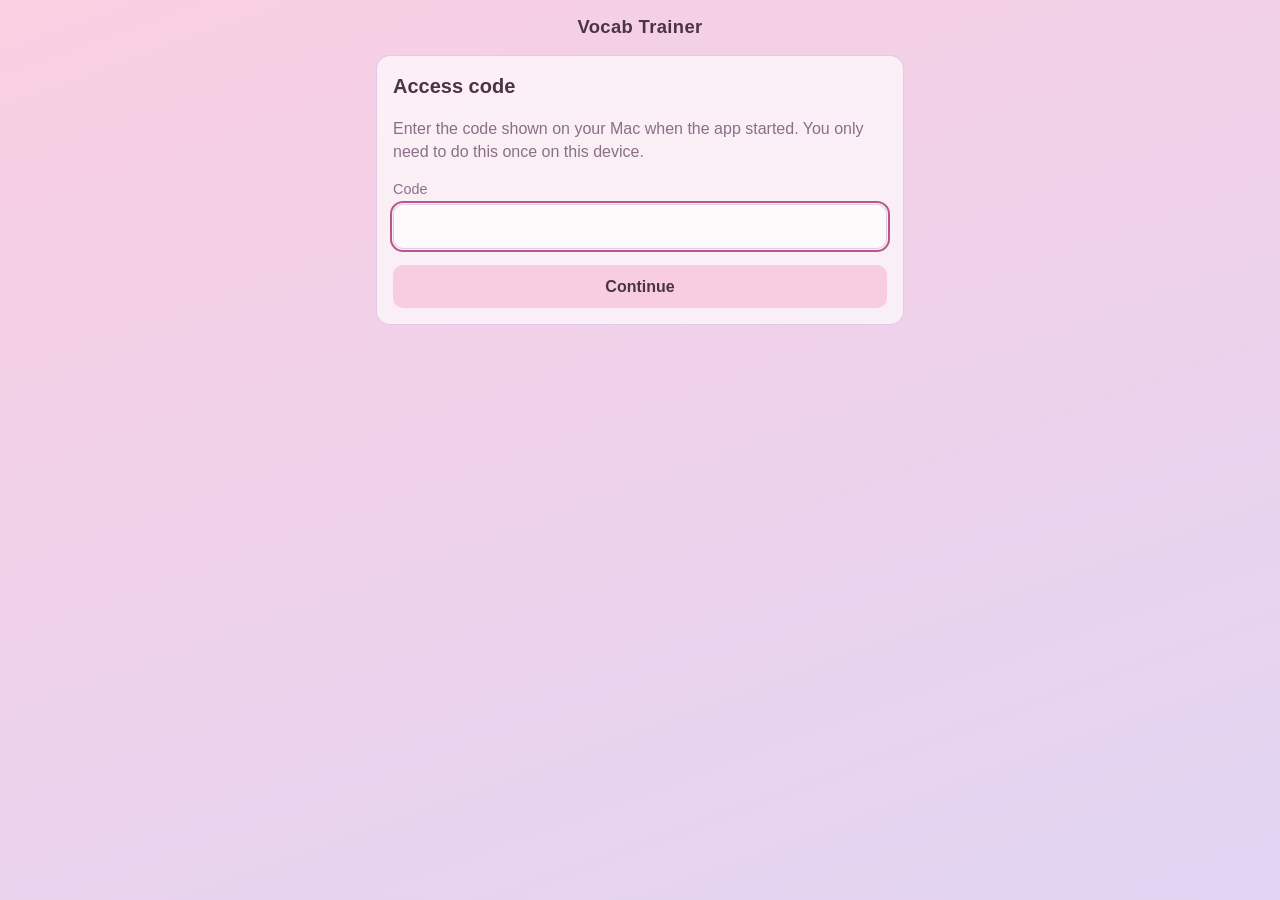
<file: src/main/resources/static/login.html>
<!doctype html>
<html lang="en">
<head>
    <meta charset="utf-8">
    <meta name="viewport" content="width=device-width, initial-scale=1, viewport-fit=cover">
    <meta name="color-scheme" content="light dark">
    <meta name="apple-mobile-web-app-capable" content="yes">
    <meta name="apple-mobile-web-app-title" content="Vocab">
    <link rel="manifest" href="manifest.webmanifest">
    <link rel="icon" href="icon.svg" type="image/svg+xml">
    <link rel="apple-touch-icon" href="apple-touch-icon.png">
    <title>Vocab Trainer</title>
    <link rel="stylesheet" href="style.css?v=2">
</head>
<body>
<header class="top">
    <h1>Vocab Trainer</h1>
</header>
<main>
    <form class="card" method="post" action="/login" autocomplete="off">
        <h2>Access code</h2>
        <p class="muted">Enter the code shown on your Mac when the app started. You only need to do this once on this device.</p>
        <p id="wrong" class="message error" hidden>That code didn't work. Please check it and try again.</p>
        <label for="code">Code</label>
        <input id="code" name="code" type="text" autocapitalize="off" autocorrect="off" spellcheck="false" autofocus>
        <button type="submit" class="primary">Continue</button>
    </form>
</main>
<script>
    document.getElementById("wrong").hidden = !location.search.includes("wrong");
</script>
</body>
</html>
</file>
<file: src/main/resources/static/style.css>
:root {
    /* Soft girl theme: baby pink and powder lavender, the colour fills at 65% opacity.
       Text and outlines stay solid, so everything is easy to read. */
    --pink: rgba(248, 187, 214, 0.65);
    --lavender: rgba(210, 196, 240, 0.65);
    --bg: #fdf4f8;
    --page: linear-gradient(160deg, var(--pink), var(--lavender)) fixed, #fdf4f8;
    --card: rgba(255, 255, 255, 0.65);
    --field: rgba(255, 255, 255, 0.65);
    --text: #4a3446;
    --muted: #8a6f86;
    --border: rgba(214, 180, 222, 0.65);
    --accent: #b8578a;
    --accent-fill: var(--pink);
    --accent-text: #4a3446;
    --good: #2f8a63;
    --bad: #c23a5c;
    --soft: var(--lavender);
    --radius: 14px;
}

@media (prefers-color-scheme: dark) {
    :root {
        --pink: rgba(150, 82, 118, 0.65);
        --lavender: rgba(104, 86, 150, 0.65);
        --bg: #221a26;
        --page: linear-gradient(160deg, rgba(92, 50, 76, 0.65), rgba(60, 50, 98, 0.65)) fixed, #221a26;
        --card: rgba(44, 32, 50, 0.65);
        --field: rgba(30, 22, 36, 0.65);
        --text: #f8eaf2;
        --muted: #c4abc0;
        --border: rgba(150, 120, 170, 0.65);
        --accent: #f5b3d3;
        --accent-fill: var(--pink);
        --accent-text: #fdf0f6;
        --good: #7fdcae;
        --bad: #ff9bb3;
        --soft: var(--lavender);
    }
}

* {
    box-sizing: border-box;
}

body {
    margin: 0;
    background: var(--page);
    color: var(--text);
    font: 16px/1.45 -apple-system, BlinkMacSystemFont, "Segoe UI", sans-serif;
    /* room for the tab bar */
    padding-bottom: calc(72px + env(safe-area-inset-bottom));
}

.top {
    padding: calc(14px + env(safe-area-inset-top)) 16px 6px;
    text-align: center;
}

.top h1 {
    margin: 0;
    font-size: 1.15rem;
    letter-spacing: 0.02em;
}

/* who's learning and which language, side by side */
.pickers {
    display: flex;
    justify-content: center;
    flex-wrap: wrap;
    gap: 8px;
}

.language-select {
    width: auto;
    margin-top: 8px;
    padding: 6px 12px;
    border-radius: 999px;
    background: var(--card);
    font-weight: 600;
}

main {
    max-width: 560px;
    margin: 0 auto;
    padding: 8px 16px;
}

h2 {
    margin: 0 0 12px;
    font-size: 1.25rem;
}

h3 {
    margin: 0 0 8px;
    font-size: 1rem;
}

.card {
    background: var(--card);
    border: 1px solid var(--border);
    border-radius: var(--radius);
    padding: 16px;
    margin-bottom: 14px;
}

label {
    display: block;
    margin: 10px 0 4px;
    font-size: 0.9rem;
    color: var(--muted);
}

/* 16px font stops iOS from zooming into inputs */
input, select, button, textarea {
    font: inherit;
    font-size: 16px;
    color: inherit;
}

textarea {
    resize: vertical;
}

input, select, textarea {
    width: 100%;
    padding: 10px 12px;
    border: 1px solid var(--border);
    border-radius: 10px;
    background: var(--field);
}

input:focus, select:focus, textarea:focus {
    outline: 2px solid var(--accent);
    outline-offset: 1px;
}

button {
    border: none;
    border-radius: 10px;
    padding: 10px 16px;
    cursor: pointer;
}

button.primary {
    background: var(--accent-fill);
    color: var(--accent-text);
    font-weight: 600;
}

/* while saving: one press only */
button.primary:disabled {
    opacity: 0.6;
    cursor: progress;
}

button.secondary {
    background: transparent;
    border: 1px solid var(--border);
}

button.danger {
    background: transparent;
    color: var(--bad);
    border: 1px solid var(--border);
    margin-left: auto;
}

/* Round icon button at the right end of a row, like the quiz hint bulb */
button.round {
    width: 44px;
    height: 44px;
    padding: 0;
    border-radius: 50%;
    display: inline-flex;
    align-items: center;
    justify-content: center;
    background: var(--soft);
    color: var(--accent);
    margin-left: auto;
}

button.round:disabled {
    opacity: 0.4;
    cursor: default;
}

form > button.primary, .card > button.primary {
    width: 100%;
    margin-top: 16px;
}

.row {
    display: flex;
    gap: 8px;
    align-items: center;
    margin-top: 12px;
}

.row:first-of-type {
    margin-top: 0;
}

.muted {
    color: var(--muted);
}

.message {
    padding: 10px 14px;
    border-radius: 10px;
    background: var(--soft);
    margin: 0 0 14px;
}

.message.error {
    color: var(--bad);
}

/* Quiz */
.quiz-meta {
    display: flex;
    justify-content: space-between;
    color: var(--muted);
    font-size: 0.9rem;
}

.prompt {
    font-size: 1.7rem;
    font-weight: 600;
    margin: 4px 0 16px;
    overflow-wrap: anywhere;
}

#quiz-direction {
    margin: 12px 0 0;
    font-size: 0.9rem;
}

.feedback {
    min-height: 1.5em;
    margin: 10px 0 0;
    font-weight: 500;
}

.feedback.good {
    color: var(--good);
}

.feedback.bad {
    color: var(--bad);
}

.hint {
    margin: 4px 0 0;
    color: var(--accent);
    font-weight: 500;
}

.full-answer {
    margin: 4px 0 0;
    font-size: 1.15rem;
    overflow-wrap: anywhere;
}

.accents {
    display: flex;
    flex-wrap: wrap;
    gap: 6px;
    margin-top: 8px;
}

.accents button {
    min-width: 40px;
    padding: 6px 8px;
    background: var(--soft);
    border-radius: 8px;
}

/* tone marks look different from letters: they change the letter before */
/* ⇧: the next letter as a capital; lit while it waits */
.accents button.shift.active {
    background: var(--accent-fill);
    color: var(--accent);
    font-weight: 700;
}

.accents button.mark {
    background: none;
    border: 1px dashed var(--accent);
    color: var(--accent);
}

/* Words */
.letters {
    display: flex;
    flex-wrap: wrap;
    gap: 4px;
    margin-top: 12px;
}

.letters button {
    min-width: 34px;
    padding: 6px;
    background: var(--soft);
    border-radius: 8px;
    font-weight: 600;
}

.section-header {
    margin: 18px 4px 6px;
    font-weight: 700;
    color: var(--accent);
    scroll-margin-top: 12px;
}

.word {
    display: grid;
    grid-template-columns: 1fr auto;
    align-items: center;
    background: var(--card);
    border: 1px solid var(--border);
    border-radius: 10px;
    margin-bottom: 6px;
}

/* Spanish on the left, English at the right edge, so every row lines up */
.word-line {
    display: grid;
    grid-template-columns: 1fr 1fr;
    gap: 16px;
    align-items: baseline;
    width: 100%;
    padding: 10px 12px;
    background: none;
    text-align: left;
    border-radius: 10px;
}

.word-line .es {
    font-weight: 600;
    overflow-wrap: anywhere;
}

.word-line .en {
    color: var(--muted);
    text-align: right;
    overflow-wrap: anywhere;
}

/* Conjugations: only the Spanish side moves in, the English column stays straight */
.word.conjugation .es {
    padding-left: 18px;
}

/* The folded conjugation under an infinitive; the button shows how many forms it has.
   Open, its forms move in as a whole, in smaller rows, with a line joining them to the infinitive */
.conjugations {
    margin: -2px 0 10px 18px;
    padding-left: 10px;
    border-left: 2px solid var(--accent);
}

.conjugations[hidden] {
    display: none;
}

.conjugations .word {
    margin-bottom: 4px;
    border-radius: 8px;
    font-size: 0.9rem;
}

.conjugations .word-line {
    padding: 6px 10px;
}

.conjugations .word.conjugation .es {
    padding-left: 0;
}

.forms-toggle {
    min-width: 44px;
}

.row-buttons {
    display: flex;
    gap: 6px;
    margin-right: 8px;
}

.word .ipa, .word .note, .word .edit {
    grid-column: 1 / -1;
}

.word .ipa, .word .note {
    margin: -4px 12px 10px;
}

/* Pronunciation */
.toggle {
    padding: 4px 8px;
    background: none;
    border: 1px solid var(--border);
    border-radius: 8px;
    color: var(--muted);
    font-size: 0.8rem;
    font-weight: 600;
    letter-spacing: 0.04em;
}

.toggle.active, .toggle:hover {
    color: var(--accent);
    border-color: var(--accent);
}

/* Context note: rules, usage, exceptions */
.note {
    margin: 8px 0 0;
    padding: 6px 10px;
    border-left: 3px solid var(--accent);
    background: var(--soft);
    border-radius: 0 8px 8px 0;
    font-size: 0.95rem;
    overflow-wrap: anywhere;
}

/* fonts that have all IPA symbols (ʝ ɲ θ ɾ ˈ i̯) */
.ipa {
    margin: 4px 0 0;
    color: var(--accent);
    font-family: "Charis SIL", "Doulos SIL", "Gentium Plus", "Lucida Grande", "Segoe UI", sans-serif;
    font-size: 1.05rem;
    overflow-wrap: anywhere;
}

.prompt-row {
    display: flex;
    align-items: center;
    gap: 6px;
    margin-bottom: 12px;
}

#quiz-prompt-ipa {
    margin: -8px 0 12px;
}

.prompt-row .prompt {
    margin-bottom: 4px;
}

.extras {
    display: flex;
    align-items: center;
    gap: 12px;
    margin-top: 6px;
}

.dict-link {
    color: var(--accent);
    font-weight: 600;
    text-decoration: none;
}

.edit {
    padding: 0 12px 12px;
}

ul.plain {
    list-style: none;
    padding: 0;
    margin: 0;
}

ul.plain li {
    padding: 4px 0;
}

/* Tab bar */
.tabs {
    position: fixed;
    left: 0;
    right: 0;
    bottom: 0;
    display: flex;
    background: var(--card);
    /* the list scrolls under the see-through tab bar: blur it so the tabs stay readable */
    -webkit-backdrop-filter: blur(14px);
    backdrop-filter: blur(14px);
    border-top: 1px solid var(--border);
    padding-bottom: env(safe-area-inset-bottom);
}

.tabs button {
    flex: 1;
    padding: 16px 0;
    background: none;
    border-radius: 0;
    color: var(--muted);
    font-weight: 600;
}

.tabs button.active {
    color: var(--accent);
}

[hidden] {
    display: none !important;
}

/* Stats */
.stats-numbers {
    display: grid;
    grid-template-columns: repeat(auto-fit, minmax(130px, 1fr));
    gap: 8px;
}

.stat {
    display: flex;
    flex-direction: column;
    padding: 10px 12px;
    background: var(--soft);
    border-radius: 10px;
}

.stat strong {
    font-size: 1.5rem;
    color: var(--accent);
}

.stat span {
    font-size: 0.85rem;
}

/* one column per day, the right answers at the bottom */
.stats-days {
    display: grid;
    grid-template-columns: repeat(14, 1fr);
    gap: 4px;
    align-items: end;
}

/* a month of days or half a year of weeks: thinner gaps, labels may stick out over their neighbours */
.stats-days.many {
    gap: 2px;
}

/* a label may be wider than its column: centred under it, over the empty neighbours */
.stats-days small {
    position: relative;
    left: 50%;
    transform: translateX(-50%);
    width: max-content;
    align-self: flex-start;
    white-space: nowrap;
    font-size: 0.7rem;
    height: 1.2em;
}

/* Today / 1 month / 6 months / 1 year */
.segmented {
    display: flex;
    gap: 4px;
    padding: 3px;
    margin-bottom: 12px;
    background: var(--field);
    border-radius: 10px;
}

.segmented button {
    flex: 1;
    padding: 6px 4px;
    background: none;
    border-radius: 8px;
    color: var(--muted);
    font-size: 0.85rem;
    font-weight: 600;
}

.segmented button.active {
    background: var(--accent-fill);
    color: var(--accent-text);
}

.chart-legend {
    display: flex;
    gap: 16px;
    font-size: 0.85rem;
}

.chart-legend li {
    margin-top: 10px;
}

.stats-days .day {
    min-width: 0;
    display: flex;
    flex-direction: column;
    align-items: center;
    gap: 4px;
}

.stats-days .bar {
    display: flex;
    min-width: 0;
    flex-direction: column;
    justify-content: flex-end;
    width: 100%;
    height: 90px;
    border-radius: 6px;
    background: var(--field);
    overflow: hidden;
}

.stats-days .right, .stats-progress .mastered, .swatch.mastered {
    background: var(--accent);
}

.stats-days .missed, .stats-progress .practising, .swatch.practising {
    background: var(--accent-fill);
}

.stats-progress {
    display: flex;
    height: 14px;
    border-radius: 7px;
    overflow: hidden;
    background: var(--field);
}

.stats-progress .new, .swatch.new {
    background: var(--soft);
}

.stats-legend li {
    display: flex;
    align-items: center;
    gap: 8px;
    margin-top: 8px;
}

.swatch {
    width: 12px;
    height: 12px;
    border-radius: 3px;
    flex: none;
}

.stats-practise li {
    padding: 6px 0;
    border-bottom: 1px solid var(--border);
    overflow-wrap: anywhere;
}

.stats-practise li:last-child {
    border-bottom: none;
}

/* Overview: Today, 1 month, 6 months, 1 year */
.stats-periods {
    width: 100%;
    border-collapse: collapse;
    font-size: 0.9rem;
}

.stats-periods th, .stats-periods td {
    padding: 6px 4px;
    border-bottom: 1px solid var(--border);
    text-align: right;
}

.stats-periods thead th {
    color: var(--accent);
    font-size: 0.8rem;
    white-space: nowrap;
}

.stats-periods tbody th {
    text-align: left;
    font-weight: 500;
    color: var(--muted);
}

.stats-periods tr:last-child th, .stats-periods tr:last-child td {
    border-bottom: none;
}

/* the reading (romaji, pinyin …) next to the word in the word list */
.word-line .reading {
    display: block;
    font-weight: 400;
    font-size: 0.85rem;
    color: var(--muted);
}

/* the other two forms of an English verb, side by side under the word */
.forms-row {
    display: grid;
    grid-template-columns: 1fr 1fr;
    gap: 8px;
    margin-top: 8px;
}

.forms-row label {
    margin: 0;
}

/* the other forms after the infinitive in the word list */
.word-line .forms {
    font-weight: 400;
    color: var(--muted);
}

/* ✎ next to the category menu in Words */
#words-rename {
    flex: none;
    margin: 0;
}
</file>
